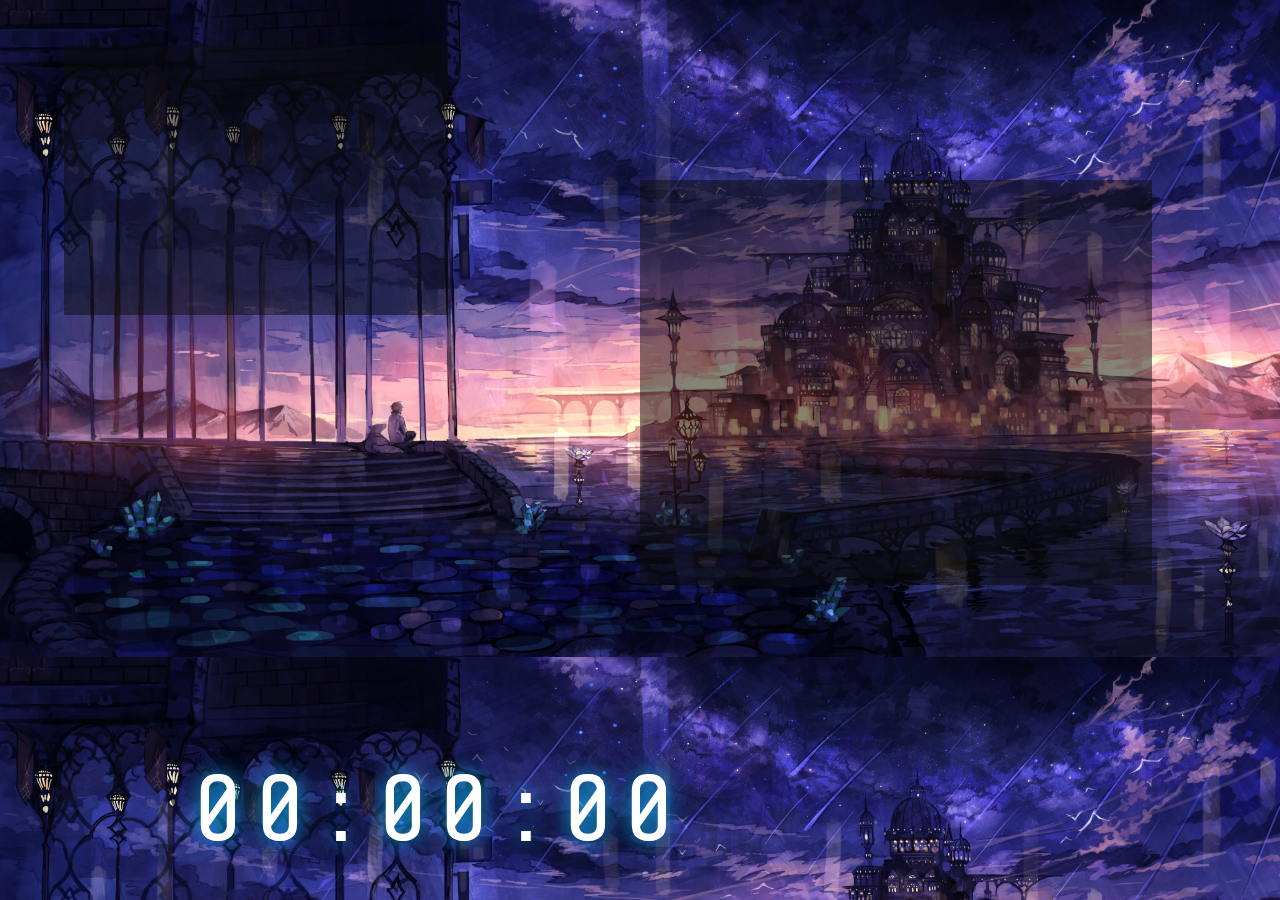
<file: clock 第二版/index.html>
<!DOCTYPE html>
<html lang="en">
	<head>
		<meta charset="UTF-8" />
		<meta name="viewport" content="width=device-width, initial-scale=1.0" />
		<title>Document</title>
		<link rel="stylesheet" href="style.css" />
		<link href="https://fonts.googleapis.com/css2?family=Share+Tech+Mono&display=swap" rel="stylesheet" />
	</head>
	<body>
		<div class="music"></div>

		<div class="clock">
			<p id="date"></p>
			<p id="time">00:00:00</p>
		</div>

		<div class="castle">
			<!-- <iframe src="./castle.html" frameborder="0"></iframe> -->
		</div>

		<div class="control">
			<iframe
				style="border-radius: 12px"
				src="https://open.spotify.com/embed/artist/2nvl0N9GwyX69RRBMEZ4OD?utm_source=generator"
				width="100%"
				height="200"
				frameborder="0"
				allowfullscreen=""
				allow="autoplay; clipboard-write; encrypted-media; fullscreen; picture-in-picture"
				loading="lazy"
			></iframe>
		</div>
		<script src="./clock.js"></script>
	</body>
</html>
</file>
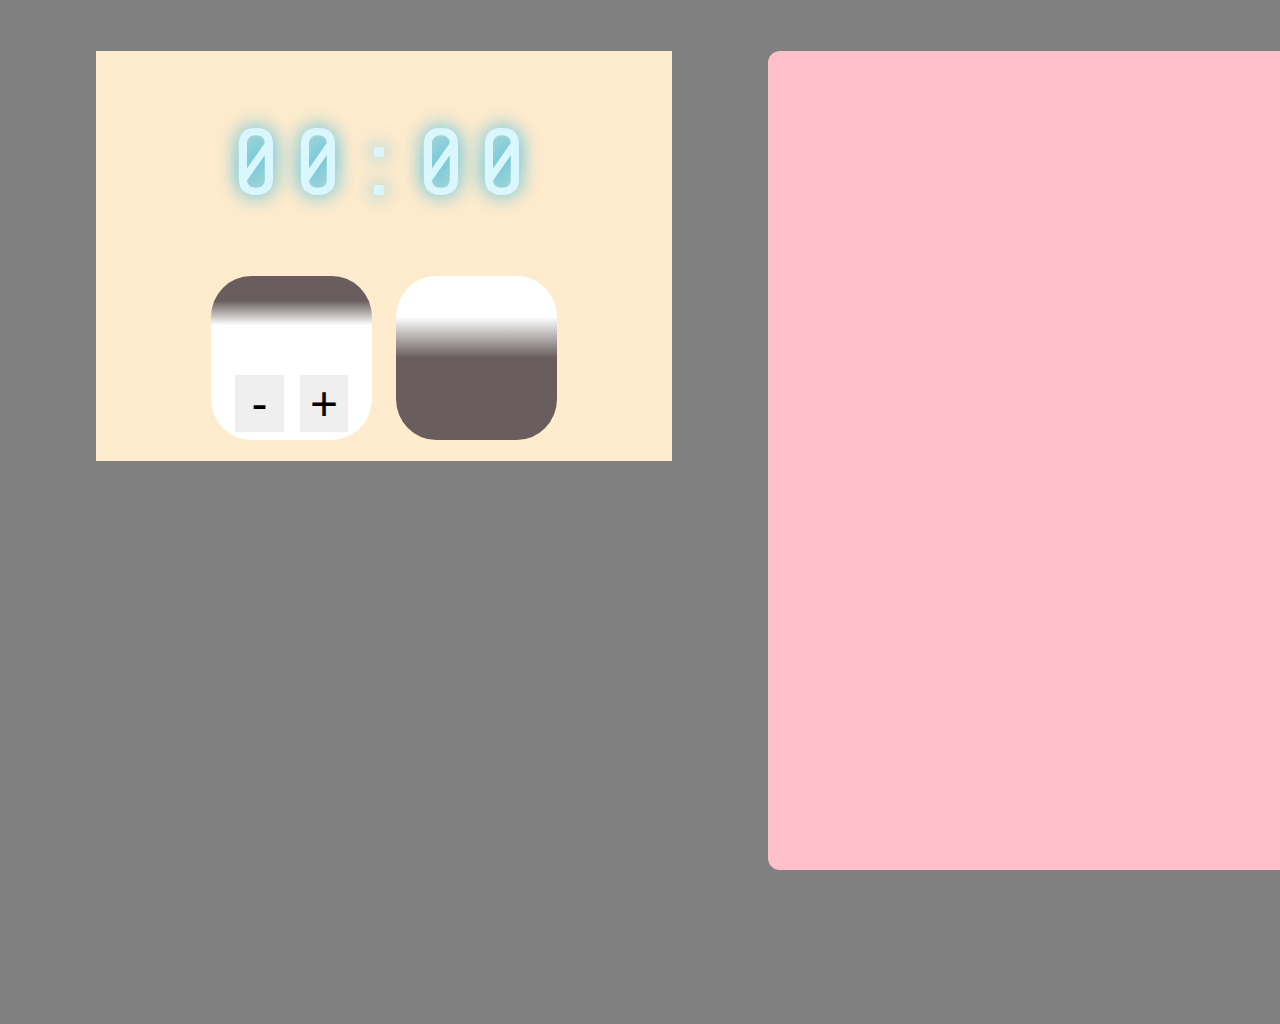
<file: 時鐘/index.html>
<!DOCTYPE html>
<html lang="en">
	<head>
		<meta charset="UTF-8" />
		<meta name="viewport" content="width=device-width, initial-scale=1.0" />
		<title>Document</title>
		<link rel="stylesheet" href="style.css" />
		<!-- 時鐘字型 -->
		<link href="https://fonts.googleapis.com/css2?family=Share+Tech+Mono&display=swap" rel="stylesheet" />
	</head>
	<body>
		<div class="container">
			<!-- 時鐘 -->
			<div class="time">
				<div class="clock">
					<p id="date"></p>
					<p id="text-time">00:00</p>
				</div>
				<div class="second-clock">
					<p id="text-second"></p>
				</div>
				<div class="tomato-clock">
					<p id="tomato"></p>
					<input type="button" id="minus" value="-" />
					<input type="button" id="plus" value="+" />
				</div>
			</div>

			<!-- 音樂播放器 -->
			<div class="center">
				<div class="Music-player">
					<iframe
						style="border-radius: 12px"
						src="https://open.spotify.com/embed/artist/06HL4z0CvFAxyc27GXpf02?utm_source=generator"
						width="100%"
						height="352"
						frameborder="0"
						allow="autoplay; clipboard-write; encrypted-media; fullscreen; picture-in-picture"
						loading="lazy"
					></iframe>
				</div>
			</div>
			<!-- 歌曲清單 iframe -->
			<div class="right">
				<div id="playlist"></div>
			</div>
		</div>

		<script src="./clock.js"></script>
	</body>
</html>
</file>
<file: clock 第二版/style.css>
html,
body {
	height: 100vh;
	margin: 0;
	width: 100vw;
	height: 100vh;
	background-image: url(./Photos_Desktop.jpg);
	background-size: 100%;
	position: relative;
}
/* 主畫面 */
/* 音樂播放 */
.music {
	width: 30%;
	height: 30%;
	position: absolute;
	top: 5%;
	left: 5%;
	background: rgba(12, 12, 12, 0.5);
}

.clock {
	font-family: "Share Tech Mono", monospace;
	position: absolute;
	bottom: 4%;
	left: 15%;
	text-align: center;
	color: #fff;
	text-shadow: 0 0 20px rgba(10, 175, 230, 1), 0 0 20px rgba(10, 175, 230, 0);
}
p {
	margin: 0;
	padding: 0;
}
#date {
	letter-spacing: 0.1em;
	font-size: 2rem;
}
#time {
	letter-spacing: 0.1em;
	font-size: 6rem;
}

.castle {
	width: 40%;
	height: 45%;
	background: rgba(12, 12, 12, 0.5);
	position: absolute;
	top: 20%;
	right: 10%;
}

.control {
	position: absolute;
	bottom: 1px;
	right: 5%;
}
</file>
<file: 時鐘/style.css>
html,
body {
	margin: 0;
	height: 100%;
}

/* RWD */
.container {
	width: 1920px;
	height: 1024px;
	background: gray;
	position: relative;
}

/* 左側 */

/* 時鐘 */
.time {
	width: 30%;
	height: 40%;
	background: blanchedalmond;
	position: absolute;
	top: 5%;
	left: 5%;
}

/* 時刻 */
.clock {
	font-family: "Share Tech Mono", monospace;
	color: #ffffff;
	text-align: center;
	position: absolute;
	left: 50%;
	top: 25%;
	transform: translate(-50%, -50%);
	color: #daf6ff;
	text-shadow: 0 0 20px rgba(10, 175, 230, 1), 0 0 20px rgba(10, 175, 230, 0);
}
p {
	margin: 0;
	padding: 0;
}
#date {
	letter-spacing: 0.1em;
	font-size: 2rem;
}
#text-time {
	letter-spacing: 0.1em;
	font-size: 6rem;
	padding: 20px 0 0;
}

/* 秒鐘 */
.second-clock {
	width: 28%;
	height: 40%;
	background: linear-gradient(white 25%, rgb(105, 93, 93) 50%);
	position: absolute;
	bottom: 5%;
	right: 20%;
	border-radius: 25%;
}
#text-second {
	font-family: "Share Tech Mono", monospace;
	color: #ffffff;
	font-size: 6rem;
	text-align: center;
	position: absolute;
	left: 50%;
	top: 70%;
	transform: translate(-50%, -50%);
	color: #daf6ff;
	text-shadow: 0 0 20px rgba(10, 175, 230, 1), 0 0 20px rgba(10, 175, 230, 0);
}

/* 蕃茄鐘 */
.tomato-clock {
	width: 28%;
	height: 40%;
	background: linear-gradient(rgb(105, 93, 93) 15%, white 30%);
	position: absolute;
	bottom: 5%;
	left: 20%;
	border-radius: 25%;
}
.tomato-clock #minus {
	width: 30%;
	font-size: 3rem;
	cursor: pointer;
	border: 0px;
	/* box-shadow: 0 0 20px rgba(10, 175, 230, 1), 0 0 20px rgba(10, 175, 230, 0); */
	position: absolute;
	bottom: 5%;
	left: 15%;
}
.tomato-clock #plus {
	width: 30%;
	font-size: 3rem;
	cursor: pointer;
	border: 0px;
	/* box-shadow: 0 0 20px rgba(10, 175, 230, 1), 0 0 20px rgba(10, 175, 230, 0); */
	position: absolute;
	bottom: 5%;
	right: 15%;
}

/* 小動畫 */

/* 中間 */
.center {
	width: 30%;
	height: 80%;
	position: absolute;
	top: 5%;
	left: 40%;
	background: pink;
	border-radius: 12px;
}
.Music-player {
	width: 100%;
	height: 30%;
	position: absolute;
	bottom: 13%;
}

/* 右側 */
.right {
	width: 20%;
	height: 80%;
	position: absolute;
	top: 5%;
	left: 75%;
	background: brown;
	border-radius: 5%;
}
</file>
